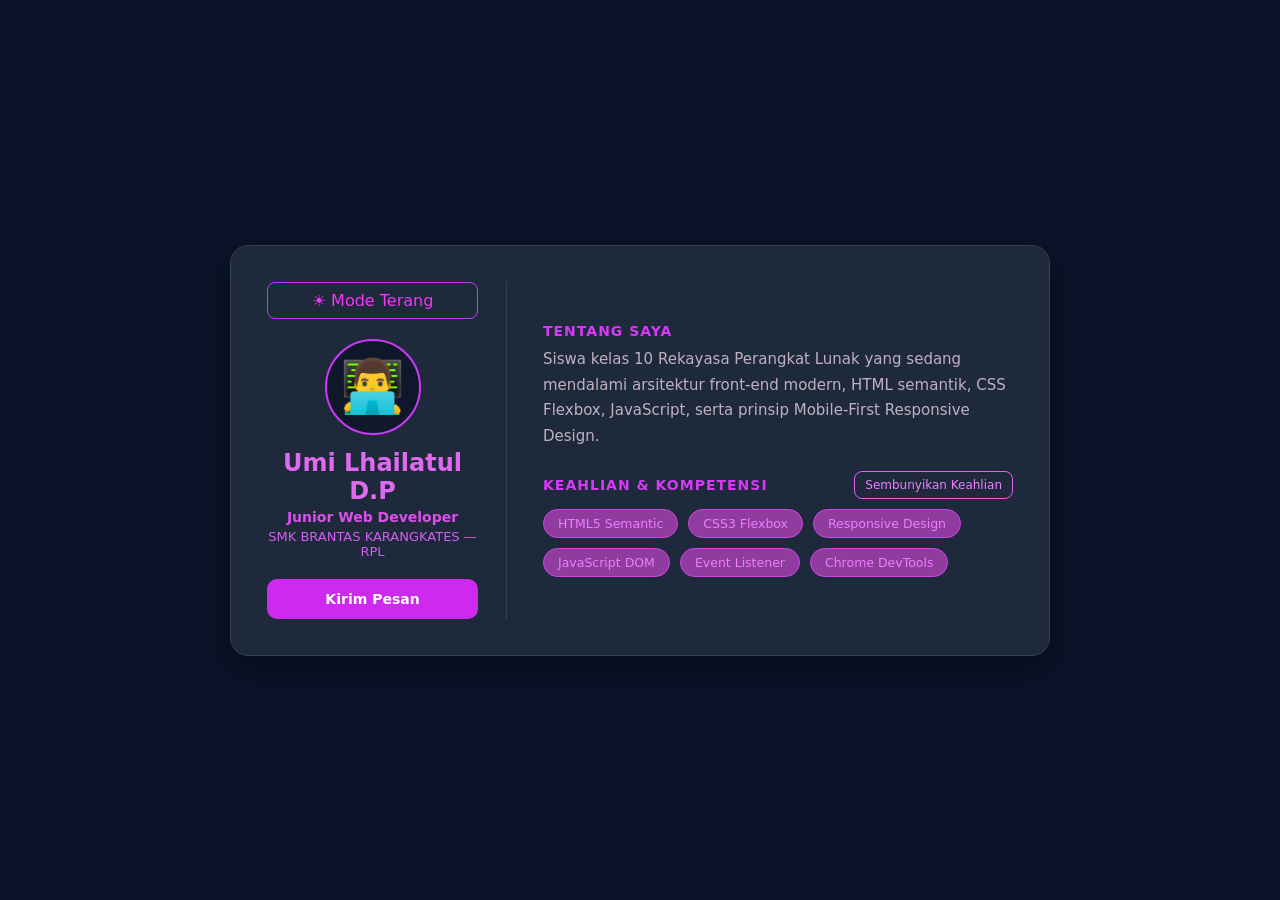
<file: index.html>
<!DOCTYPE html>
<html lang="id">
<head>
<meta charset="UTF-8">
 <meta name="viewport" content="width=device-width, initial-scale=1.0">
 <meta name="description" content="Profil digital responsive Umi Lhailatul D.P - Junior Web Developer">
 <title>Profil Digital Responsive - Umi Lhailatul D.P</title>
<link rel="stylesheet" href="style.css">
</head>
<body>
<main class="page-wrapper">
<article class="profile-card">
<!-- Kolom kiri / header profil -->
<header class="card-aside"> <!-- Tugas Minggu 03: tombol Theme Toggle -->
<button id="btnToggleTema" class="btn-tema" type="button" aria-pressed="false">
  ☀️ Mode Terang
 </button>
  <div class="avatar-box" aria-label="Avatar programmer" role="img">
<span class="avatar-icon" aria-hidden="true">👨‍💻</span>
</div>
<h1 class="student-name">Umi Lhailatul D.P</h1>
<p class="student-role">Junior Web Developer</p>
<p class="student-school">SMK BRANTAS KARANGKATES — RPL</p>
<!-- Tugas Minggu 03: tombol pembuka modal harus memiliki id btnKontak -->
<a
id="btnKontak"
href="mailto:lhailalhaila53@gmail.com"
class="btn-contact"
>
Kirim Pesan
</a>
</header>
<!-- Kolom kanan / konten detail -->
<section class="card-content">
<div class="bio-section">
<h2 class="section-heading">Tentang Saya</h2>
<p class="bio-text">
Siswa kelas 10 Rekayasa Perangkat Lunak yang sedang mendalami
arsitektur front-end modern, HTML semantik, CSS Flexbox, JavaScript,
serta prinsip Mobile-First Responsive Design.
</p>
</div>
<div class="skills-section" id="skillsSection">
<div class="section-title-row">
<h2 class="section-heading">Keahlian &amp; Kompetensi</h2>
<!-- Modifikasi mandiri di luar panduan modul -->
<button id="btnToggleSkills" class="btn-skill-toggle" type="button" aria-expanded="true">
Sembunyikan Keahlian
</button>
</div>
<div class="skill-matrix" id="skillMatrix">
<div class="skill-badge">HTML5 Semantic</div>
<div class="skill-badge">CSS3 Flexbox</div>
<div class="skill-badge">Responsive Design</div>
<div class="skill-badge">JavaScript DOM</div>
<div class="skill-badge">Event Listener</div>
<div class="skill-badge">Chrome DevTools</div>
</div>
</div>
</section>
</article>
</main>

<!-- Tugas Minggu 03: Modal Popup, tersembunyi secara default -->
<div id="modalKontak" class="modal-overlay" aria-hidden="true">
<div class="modal-box" role="dialog" aria-modal="true" aria-labelledby="judulModal">
<h2 id="judulModal">Kirim Pesan</h2>
<p>Silakan hubungi saya melalui email: lhailalhaila53@gmail.com</p>
<button id="btnTutupModal" class="btn-tutup" type="button">Tutup</button>
</div>
</div>

<script src="script.js"></script>
</body>
</html>
</file>
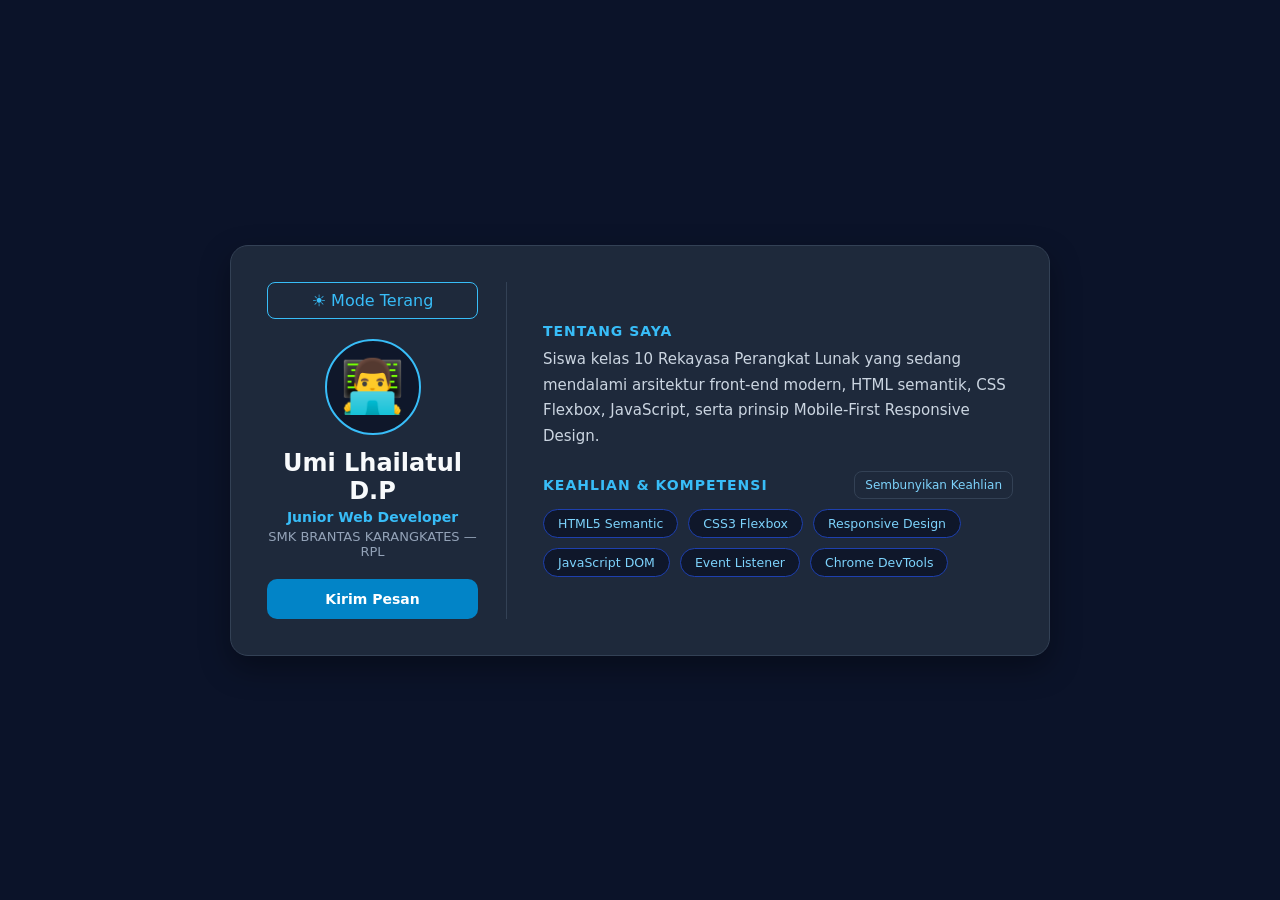
<file: index_lengkap.html>
<!DOCTYPE html>
<html lang="id">
<head>
  <meta charset="UTF-8">
  <meta name="viewport" content="width=device-width, initial-scale=1.0">
  <meta name="description" content="Profil digital responsive Umi Lhailatul D.P - Junior Web Developer">
  <title>Profil Digital Responsive - Umi Lhailatul D.P</title>
  <style>
/* ===== 1. RESET & VARIABEL GLOBAL ===== */
* {
  margin: 0;
  padding: 0;
  box-sizing: border-box;
}

html {
  scroll-behavior: smooth;
}

body {
  font-family: "Segoe UI", system-ui, -apple-system, BlinkMacSystemFont, sans-serif;
  background-color: #0b1329;
  color: #e2e8f0;
  min-height: 100vh;
  display: flex;
  justify-content: center;
  align-items: center;
  padding: 16px;
  transition: background-color 0.3s ease, color 0.3s ease;
}

button,
a {
  font: inherit;
}

button:focus-visible,
a:focus-visible {
  outline: 3px solid #facc15;
  outline-offset: 3px;
}

.page-wrapper {
  width: 100%;
  max-width: 820px;
}

/* ===== 2. KARTU PROFIL (MOBILE: COLUMN) ===== */
.profile-card {
  background-color: #1e293b;
  border: 1px solid #334155;
  border-radius: 18px;
  padding: 24px;
  box-shadow: 0 12px 30px rgba(0, 0, 0, 0.35);
  display: flex;
  flex-direction: column;
  gap: 24px;
  transition: background-color 0.3s ease, border-color 0.3s ease, box-shadow 0.3s ease;
}

/* ===== 3. BAGIAN ASIDE / HEADER PROFIL ===== */
.card-aside {
  display: flex;
  flex-direction: column;
  align-items: center;
  text-align: center;
  padding-bottom: 20px;
  border-bottom: 1px solid #334155;
  transition: border-color 0.3s ease;
}

.btn-tema {
  align-self: stretch;
  background: transparent;
  border: 1px solid #38bdf8;
  color: #38bdf8;
  padding: 8px 12px;
  border-radius: 8px;
  cursor: pointer;
  margin-bottom: 20px;
  transition: 0.3s ease;
}

.btn-tema:hover {
  background: #38bdf8;
  color: #0b1329;
}

.avatar-box {
  width: 84px;
  height: 84px;
  background: #0f172a;
  border: 2px solid #38bdf8;
  border-radius: 50%;
  display: flex;
  justify-content: center;
  align-items: center;
  font-size: 46px;
  margin-bottom: 14px;
  transition: background-color 0.3s ease;
}

.student-name {
  font-size: 22px;
  color: #f8fafc;
  font-weight: 700;
  transition: color 0.3s ease;
}

.student-role {
  color: #38bdf8;
  font-size: 14px;
  font-weight: 600;
  margin-top: 4px;
}

.student-school {
  color: #94a3b8;
  font-size: 13px;
  margin-top: 4px;
}

.btn-contact {
  margin-top: 16px;
  display: inline-block;
  width: 100%;
  text-align: center;
  background-color: #0284c7;
  color: #ffffff;
  text-decoration: none;
  padding: 12px 20px;
  border-radius: 10px;
  font-weight: 600;
  font-size: 14px;
  transition: all 0.2s ease;
}

.btn-contact:hover {
  background-color: #0369a1;
  transform: translateY(-2px);
}

/* ===== 4. BAGIAN KONTEN DETAIL ===== */
.card-content {
  display: flex;
  flex-direction: column;
  gap: 22px;
}

.section-heading {
  font-size: 14px;
  color: #38bdf8;
  text-transform: uppercase;
  letter-spacing: 1px;
  margin-bottom: 8px;
  font-weight: 700;
}

.bio-text {
  font-size: 14px;
  line-height: 1.7;
  color: #cbd5e1;
  transition: color 0.3s ease;
}

.section-title-row {
  display: flex;
  flex-direction: column;
  align-items: flex-start;
  gap: 8px;
  margin-bottom: 10px;
}

.section-title-row .section-heading {
  margin-bottom: 0;
}

.skill-matrix {
  display: flex;
  flex-wrap: wrap;
  gap: 10px;
  max-height: 300px;
  opacity: 1;
  overflow: hidden;
  transition: max-height 0.3s ease, opacity 0.3s ease, margin 0.3s ease;
}

.skill-matrix.is-hidden {
  max-height: 0;
  opacity: 0;
  margin-top: -8px;
}

.skill-badge {
  background-color: #0f172a;
  border: 1px solid #1e40af;
  color: #7dd3fc;
  padding: 6px 14px;
  border-radius: 20px;
  font-size: 12.5px;
  font-weight: 500;
  transition: border-color 0.2s ease, background-color 0.2s ease;
}

.skill-badge:hover {
  border-color: #38bdf8;
  background-color: #172554;
}

.btn-skill-toggle {
  background: transparent;
  color: #7dd3fc;
  border: 1px solid #334155;
  padding: 6px 10px;
  border-radius: 8px;
  cursor: pointer;
  font-size: 12px;
  transition: 0.2s ease;
}

.btn-skill-toggle:hover {
  border-color: #38bdf8;
  color: #ffffff;
}

/* ===== 5. LIGHT MODE (STATE) ===== */
body.light-mode {
  background-color: #f8fafc;
  color: #0f172a;
}

body.light-mode .profile-card {
  background-color: #ffffff;
  border-color: #cbd5e1;
  box-shadow: 0 10px 25px rgba(0, 0, 0, 0.08);
}

body.light-mode .student-name {
  color: #0f172a;
}

body.light-mode .student-school {
  color: #64748b;
}

body.light-mode .card-aside {
  border-color: #cbd5e1;
}

body.light-mode .avatar-box,
body.light-mode .skill-badge {
  background-color: #f1f5f9;
}

body.light-mode .bio-text {
  color: #475569;
}

body.light-mode .skill-badge {
  color: #075985;
  border-color: #7dd3fc;
}

body.light-mode .btn-skill-toggle {
  color: #075985;
  border-color: #94a3b8;
}

/* ===== 6. MODAL POPUP ===== */
.modal-overlay {
  position: fixed;
  inset: 0;
  width: 100%;
  height: 100%;
  padding: 20px;
  background-color: rgba(0, 0, 0, 0.7);
  display: none;
  justify-content: center;
  align-items: center;
  z-index: 1000;
}

.modal-overlay.show {
  display: flex;
}

.modal-box {
  background: #1e293b;
  color: #e2e8f0;
  padding: 30px;
  border: 1px solid #334155;
  border-radius: 12px;
  text-align: center;
  width: 90%;
  max-width: 400px;
  box-shadow: 0 18px 50px rgba(0, 0, 0, 0.35);
}

.modal-box h2 {
  margin-bottom: 10px;
}

.modal-box p {
  line-height: 1.6;
}

.btn-tutup {
  margin-top: 20px;
  background: #ef4444;
  color: white;
  border: none;
  padding: 8px 16px;
  border-radius: 6px;
  cursor: pointer;
  transition: background-color 0.2s ease;
}

.btn-tutup:hover {
  background: #dc2626;
}

body.light-mode .modal-box {
  background: #ffffff;
  color: #0f172a;
  border-color: #cbd5e1;
}

/* ===== 7. MEDIA QUERIES: TABLET & DESKTOP (>= 680px) ===== */
@media screen and (min-width: 680px) {
  body {
    padding: 32px;
  }

  .profile-card {
    flex-direction: row;
    align-items: stretch;
    padding: 36px;
    gap: 36px;
  }

  .card-aside {
    width: 240px;
    flex-shrink: 0;
    padding-bottom: 0;
    padding-right: 28px;
    border-bottom: none;
    border-right: 1px solid #334155;
    justify-content: center;
  }

  .avatar-box {
    width: 96px;
    height: 96px;
    font-size: 52px;
  }

  .student-name {
    font-size: 24px;
  }

  .btn-contact {
    width: 100%;
    margin-top: 20px;
  }

  .card-content {
    flex: 1;
    justify-content: center;
  }

  .bio-text {
    font-size: 15px;
  }

  .section-title-row {
    flex-direction: row;
    align-items: center;
    justify-content: space-between;
  }
}

/* ===== 8. LAYAR SANGAT KECIL ===== */
@media screen and (max-width: 360px) {
  .profile-card {
    padding: 18px;
  }

  .modal-box {
    padding: 22px 18px;
  }
}

  </style>
</head>
<body>
  <main class="page-wrapper">
    <article class="profile-card">
      <!-- Kolom kiri / header profil -->
      <header class="card-aside">
        <!-- Tugas Minggu 03: tombol Theme Toggle -->
        <button id="btnToggleTema" class="btn-tema" type="button" aria-pressed="false">
          ☀️ Mode Terang
        </button>

        <div class="avatar-box" aria-label="Avatar programmer" role="img">
          <span class="avatar-icon" aria-hidden="true">👨‍💻</span>
        </div>

        <h1 class="student-name">Umi Lhailatul D.P</h1>
        <p class="student-role">Junior Web Developer</p>
        <p class="student-school">SMK BRANTAS KARANGKATES — RPL</p>

        <!-- Tugas Minggu 03: tombol pembuka modal harus memiliki id btnKontak -->
        <a
          id="btnKontak"
          href="mailto:siswa@sekolah.sch.id"
          class="btn-contact"
        >
          Kirim Pesan
        </a>
      </header>

      <!-- Kolom kanan / konten detail -->
      <section class="card-content">
        <div class="bio-section">
          <h2 class="section-heading">Tentang Saya</h2>
          <p class="bio-text">
            Siswa kelas 10 Rekayasa Perangkat Lunak yang sedang mendalami
            arsitektur front-end modern, HTML semantik, CSS Flexbox, JavaScript,
            serta prinsip Mobile-First Responsive Design.
          </p>
        </div>

        <div class="skills-section" id="skillsSection">
          <div class="section-title-row">
            <h2 class="section-heading">Keahlian &amp; Kompetensi</h2>

            <!-- Modifikasi mandiri di luar panduan modul -->
            <button id="btnToggleSkills" class="btn-skill-toggle" type="button" aria-expanded="true">
              Sembunyikan Keahlian
            </button>
          </div>

          <div class="skill-matrix" id="skillMatrix">
            <div class="skill-badge">HTML5 Semantic</div>
            <div class="skill-badge">CSS3 Flexbox</div>
            <div class="skill-badge">Responsive Design</div>
            <div class="skill-badge">JavaScript DOM</div>
            <div class="skill-badge">Event Listener</div>
            <div class="skill-badge">Chrome DevTools</div>
          </div>
        </div>
      </section>
    </article>
  </main>

  <!-- Tugas Minggu 03: Modal Popup, tersembunyi secara default -->
  <div id="modalKontak" class="modal-overlay" aria-hidden="true">
    <div class="modal-box" role="dialog" aria-modal="true" aria-labelledby="judulModal">
      <h2 id="judulModal">Kirim Pesan</h2>
      <p>Silakan hubungi saya melalui email: siswa@sekolah.sch.id</p>
      <button id="btnTutupModal" class="btn-tutup" type="button">Tutup</button>
    </div>
  </div>

  <script>
// ===== 1. DARK / LIGHT MODE =====
const btnTema = document.querySelector('#btnToggleTema');
const bodyHalaman = document.querySelector('body');

btnTema.addEventListener('click', function () {
  bodyHalaman.classList.toggle('light-mode');

  const sedangLightMode = bodyHalaman.classList.contains('light-mode');
  btnTema.textContent = sedangLightMode ? '🌙 Mode Gelap' : '☀️ Mode Terang';
  btnTema.setAttribute('aria-pressed', String(sedangLightMode));
});

// ===== 2. MODAL KONTAK =====
const btnBukaModal = document.querySelector('#btnKontak');
const elemenModal = document.querySelector('#modalKontak');
const btnTutupModal = document.querySelector('#btnTutupModal');

function bukaModal() {
  elemenModal.classList.add('show');
  elemenModal.setAttribute('aria-hidden', 'false');
  btnTutupModal.focus();
}

function tutupModal() {
  elemenModal.classList.remove('show');
  elemenModal.setAttribute('aria-hidden', 'true');
  btnBukaModal.focus();
}

btnBukaModal.addEventListener('click', function (event) {
  event.preventDefault();
  bukaModal();
});

btnTutupModal.addEventListener('click', function () {
  tutupModal();
});

// Tambahan kecil agar modal juga bisa ditutup saat area overlay diklik.
elemenModal.addEventListener('click', function (event) {
  if (event.target === elemenModal) {
    tutupModal();
  }
});

// ===== 3. MODIFIKASI MANDIRI: TOGGLE DAFTAR KEAHLIAN =====
const btnToggleSkills = document.querySelector('#btnToggleSkills');
const skillMatrix = document.querySelector('#skillMatrix');

btnToggleSkills.addEventListener('click', function () {
  skillMatrix.classList.toggle('is-hidden');

  const disembunyikan = skillMatrix.classList.contains('is-hidden');
  btnToggleSkills.textContent = disembunyikan
    ? 'Tampilkan Keahlian'
    : 'Sembunyikan Keahlian';
  btnToggleSkills.setAttribute('aria-expanded', String(!disembunyikan));
});

  </script>
</body>
</html>
</file>
<file: style.css>
/* ===== 1. RESET & VARIABEL GLOBAL ===== */
* {
  margin: 0;
  padding: 0;
  box-sizing: border-box;
}

html {
  scroll-behavior: smooth;
}

body {
  font-family: "Segoe UI", system-ui, -apple-system, BlinkMacSystemFont, sans-serif;
  background-color: #0b1329;
  color: #e2e8f0;
  min-height: 100vh;
  display: flex;
  justify-content: center;
  align-items: center;
  padding: 16px;
  transition: background-color 0.3s ease, color 0.3s ease;
}

button,
a {
  font: inherit;
}

button:focus-visible,
a:focus-visible {
  outline: 3px solid #facc15;
  outline-offset: 3px;
}

.page-wrapper {
  width: 100%;
  max-width: 820px;
}

/* ===== 2. KARTU PROFIL (MOBILE: COLUMN) ===== */
.profile-card {
  background-color: #1e293b;
  border: 1px solid #334155;
  border-radius: 18px;
  padding: 24px;
  box-shadow: 0 12px 30px rgba(0, 0, 0, 0.35);
  display: flex;
  flex-direction: column;
  gap: 24px;
  transition: background-color 0.3s ease, border-color 0.3s ease, box-shadow 0.3s ease;
}

/* ===== 3. BAGIAN ASIDE / HEADER PROFIL ===== */
.card-aside {
  display: flex;
  flex-direction: column;
  align-items: center;
  text-align: center;
  padding-bottom: 20px;
  border-bottom: 1px solid #334155;
  transition: border-color 0.3s ease;
}

.btn-tema {
  align-self: stretch;
  background: transparent;
  border: 1px solid #bf38f8;
  color: #f238f8;
  padding: 8px 12px;
  border-radius: 8px;
  cursor: pointer;
  margin-bottom: 20px;
  transition: 0.3s ease;
}

.btn-tema:hover {
  background: #cb38f8;
  color: #18071b;
}

.avatar-box {
  width: 84px;
  height: 84px;
  background: #0f172a;
  border: 2px solid #cb38f8;
  border-radius: 50%;
  display: flex;
  justify-content: center;
  align-items: center;
  font-size: 46px;
  margin-bottom: 14px;
  transition: background-color 0.3s ease;
}

.student-name {
  font-size: 22px;
  color: #df69ef;
  font-weight: 700;
  transition: color 0.3s ease;
}

.student-role {
  color: #dd4fed;
  font-size: 14px;
  font-weight: 600;
  margin-top: 4px;
}

.student-school {
  color: #d35ef1;
  font-size: 13px;
  margin-top: 4px;
}

.btn-contact {
  margin-top: 16px;
  display: inline-block;
  width: 100%;
  text-align: center;
  background-color: #cd2aee;
  color: #ffffff;
  text-decoration: none;
  padding: 12px 20px;
  border-radius: 10px;
  font-weight: 600;
  font-size: 14px;
  transition: all 0.2s ease;
}

.btn-contact:hover {
  background-color: #ce42f1;
  transform: translateY(-2px);
}

/* ===== 4. BAGIAN KONTEN DETAIL ===== */
.card-content {
  display: flex;
  flex-direction: column;
  gap: 22px;
}

.section-heading {
  font-size: 14px;
  color: #d838f8;
  text-transform: uppercase;
  letter-spacing: 1px;
  margin-bottom: 8px;
  font-weight: 700;
}

.bio-text {
  font-size: 14px;
  line-height: 1.7;
  color: #c0b1c0;
  transition: color 0.3s ease;
}

.section-title-row {
  display: flex;
  flex-direction: column;
  align-items: flex-start;
  gap: 8px;
  margin-bottom: 10px;
}

.section-title-row .section-heading {
  margin-bottom: 0;
}

.skill-matrix {
  display: flex;
  flex-wrap: wrap;
  gap: 10px;
  max-height: 300px;
  opacity: 1;
  overflow: hidden;
  transition: max-height 0.3s ease, opacity 0.3s ease, margin 0.3s ease;
}

.skill-matrix.is-hidden {
  max-height: 0;
  opacity: 0;
  margin-top: -8px;
}

.skill-badge {
  background-color: #8f3c9e;
  border: 1px solid #d343ea;
  color: #ed7dfc;
  padding: 6px 14px;
  border-radius: 20px;
  font-size: 12.5px;
  font-weight: 500;
  transition: border-color 0.2s ease, background-color 0.2s ease;
}

.skill-badge:hover {
  border-color: #f838f5;
  background-color: #172554;
}

.btn-skill-toggle {
  background: transparent;
  color: #f27eff;
  border: 1px solid #e260f3;
  padding: 6px 10px;
  border-radius: 8px;
  cursor: pointer;
  font-size: 12px;
  transition: 0.2s ease;
}

.btn-skill-toggle:hover {
  border-color: #ff7ffb;
  color: #ee8eff;
}

/* ===== 5. LIGHT MODE (STATE) ===== */
body.light-mode {
  background-color: #faf8f8;
  color: #d95fe4;
}

body.light-mode .profile-card {
  background-color: #ffffff;
  border-color: #cbd5e1;
  box-shadow: 0 10px 25px rgba(0, 0, 0, 0.08);
}

body.light-mode .student-name {
  color: #d963fd;
}

body.light-mode .student-school {
  color: #df6efe;
}

body.light-mode .card-aside {
  border-color: #f572f3;
}

body.light-mode .avatar-box,
body.light-mode .skill-badge {
  background-color: #f8fafa;
}

body.light-mode .bio-text {
  color: #7e3191;
}

body.light-mode .skill-badge {
  color: #740785;
  border-color: #f37dfc;
}

body.light-mode .btn-skill-toggle {
  color: #d756ed;
  border-color: #ef71fa;
}

/* ===== 6. MODAL POPUP ===== */
.modal-overlay {
  position: fixed;
  inset: 0;
  width: 100%;
  height: 100%;
  padding: 20px;
  background-color: rgba(0, 0, 0, 0.7);
  display: none;
  justify-content: center;
  align-items: center;
  z-index: 1000;
}

.modal-overlay.show {
  display: flex;
}

.modal-box {
  background: #ffffff;
  color: #181c22;
  padding: 30px;
  border: 1px solid #f383f5;
  border-radius: 12px;
  text-align: center;
  width: 90%;
  max-width: 400px;
  box-shadow: 0 18px 50px rgba(0, 0, 0, 0.35);
}

.modal-box h2 {
  margin-bottom: 10px;
}

.modal-box p {
  line-height: 1.6;
}

.btn-tutup {
  margin-top: 20px;
  background: #ef4444;
  color: white;
  border: none;
  padding: 8px 16px;
  border-radius: 6px;
  cursor: pointer;
  transition: background-color 0.2s ease;
}

.btn-tutup:hover {
  background: #dc2626;
}

body.light-mode .modal-box {
  background: #ffffff;
  color: #0f172a;
  border-color: #cbd5e1;
}

/* ===== 7. MEDIA QUERIES: TABLET & DESKTOP (>= 680px) ===== */
@media screen and (min-width: 680px) {
  body {
    padding: 32px;
  }

  .profile-card {
    flex-direction: row;
    align-items: stretch;
    padding: 36px;
    gap: 36px;
  }

  .card-aside {
    width: 240px;
    flex-shrink: 0;
    padding-bottom: 0;
    padding-right: 28px;
    border-bottom: none;
    border-right: 1px solid #334155;
    justify-content: center;
  }

  .avatar-box {
    width: 96px;
    height: 96px;
    font-size: 52px;
  }

  .student-name {
    font-size: 24px;
  }

  .btn-contact {
    width: 100%;
    margin-top: 20px;
  }

  .card-content {
    flex: 1;
    justify-content: center;
  }

  .bio-text {
    font-size: 15px;
  }

  .section-title-row {
    flex-direction: row;
    align-items: center;
    justify-content: space-between;
  }
}

/* ===== 8. LAYAR SANGAT KECIL ===== */
@media screen and (max-width: 360px) {
  .profile-card {
    padding: 18px;
  }

  .modal-box {
    padding: 22px 18px;
  }
}
</file>
